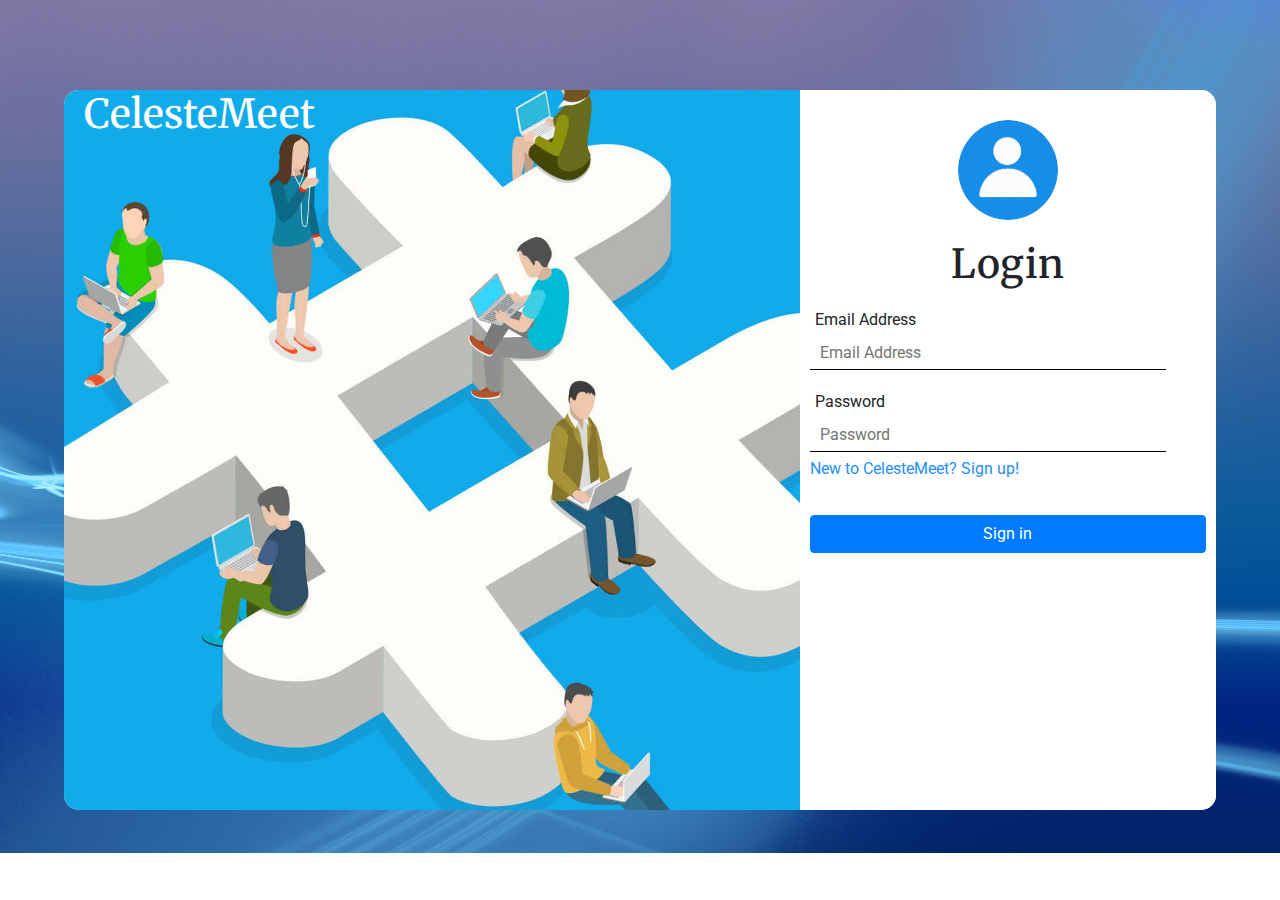
<file: index.html>
<!DOCTYPE html>
<html lang="en">
  <head>
    <meta charset="UTF-8" />
    <meta name="viewport" content="width=device-width, initial-scale=1.0" />
    <link rel="stylesheet" href="./index.css" />
    <link
      rel="stylesheet"
      href="https://stackpath.bootstrapcdn.com/bootstrap/4.5.2/css/bootstrap.min.css"
      integrity="sha384-JcKb8q3iqJ61gNV9KGb8thSsNjpSL0n8PARn9HuZOnIxN0hoP+VmmDGMN5t9UJ0Z"
      crossorigin="anonymous"
    />

    <title>Welcome to CelesteMeet</title>
  </head>
  <body onload="onMount()">
    <div class="wrapper">
      <div class="container-body">
        <div class="sidebar">
          <div class="project-name">
            <h1>CelesteMeet</h1>
          </div>
        </div>
        <div class="content">
          <div class="form-area" id="form-area">
            <div class="icon-image">
              <img src="loginIcon.jpg" alt="Login" class="icon" />
            </div>
            <h1>Login</h1>
            <form action="">
              <div class="formContainer">
                <p>Email Address</p>
                <input type="text" id="email" placeholder="Email Address" />
              </div>
              <div class="formContainer">
                <p>Password</p>
                <input type="password" id="password" placeholder="Password" />
              </div>
              <div class="sign-up-div" onClick="displayRegister()">
                New to CelesteMeet? Sign up!
              </div>
              <br />
              <button type="button" class="btn btn-primary" onClick="doLogin()" style="width: 100%">
                Sign in
              </button>
            </form>
          </div>
          <div class="message" id="message"></div>
        </div>
      </div>
    </div>
    <script src="./index.js"></script>
  </body>
</html>
</file>
<file: index.css>
@import url("https://fonts.googleapis.com/css2?family=Merriweather:ital@1&family=Roboto+Mono:ital,wght@1,200&display=swap");
@import url("https://fonts.googleapis.com/css2?family=Roboto:ital,wght@1,300&display=swap");
body {
  margin: 0;
  padding: 0;
  height: 100%;
  width: 100%;
  overflow: hidden;
  background-size: cover;
  background-image: url(loginbg.jpg);
  background-repeat: no-repeat;
}

.wrapper {
  position: absolute;
  top: 0;
  left: 0;
  height: 100%;
  width: 100%;
  overflow: hidden;
  display: grid;
  place-items: center;
}

.container-body {
  position: relative;
  width: 90%;
  height: 80%;
  margin: 20px;
  background-color: white;
  border-radius: 15px;
  display: flex;
  overflow: hidden;
}

.sidebar {
  position: relative;
  display: flex;
  flex-direction: column;
  flex: 0.65;
  overflow: hidden;
  background-color: rgb(51, 102, 255);
  background-image: url(socialbg.jpg);
  background-size: cover;
  background-position: center;
  right: 0;
  color: white;
}

.project-name {
  position: absolute;
  color: white;
  font-family: "Merriweather", serif;
  margin-left: 20px;
}

.content {
  position: relative;
  flex: 0.35;
  overflow: hidden;
  background-color: white;
  display: flex;
  flex-direction: column;
  padding: 10px;
  /* text-align: center; */
}

.icon-image {
  display: flex;
  justify-content: center;
  margin-top: 20px;
  margin-bottom: 20px;
}

.icon {
  width: 100px;
  height: 100px;
  border-radius: 50%;
}

.content h1 {
  text-align: center;
  margin: 0;
  padding: 0;
  margin-bottom: 20px;
  font-family: "Merriweather", serif;
}

.content input {
  outline: none;
  padding: 10px;
}

.content input {
  display: flex;
  height: 35px;
  width: 90%;
  margin-bottom: 20px;
  outline: none;
  font-size: 16px;
  border: none;
  border-bottom: 1px solid black;
}

.content p {
  font: bold;
  margin-left: 5px;
  margin-bottom: 3px;
}

.formContainer {
  display: flex;
  flex-direction: column;
  justify-content: center;
}

.content button {
  margin-top: 10px;
}

.sign-up-div {
  margin-top: -15px;
  color: dodgerblue;
  font-family: "Roboto", sans-serif;
}

.sign-up-div:hover {
  color: crimson;
  cursor: pointer;
}

.message {
  position: absolute;
  width: 100%;
  text-align: center;
  bottom: 0;
  font-size: 20px;
}

@media screen and (max-height: 520px) {
    body {
        overflow: scroll;
    }
    
    .container-body{
        overflow: scroll;
    }
    
    .content {
        overflow: scroll;
    }
}

@media screen and (max-width: 460px) {
    body {
        background-image: url();
        overflow: scroll;
    }
    .container-body {
        width: 90%;
        height: 90%;
        overflow: scroll;
    }
    
    .sidebar {
        flex: 0;
    }
    
    .content {
        flex: 1;
        overflow: scroll;
    }
    
    .sign-up-div:hover {
      color: crimson;
      cursor: pointer;
    }
}
</file>
